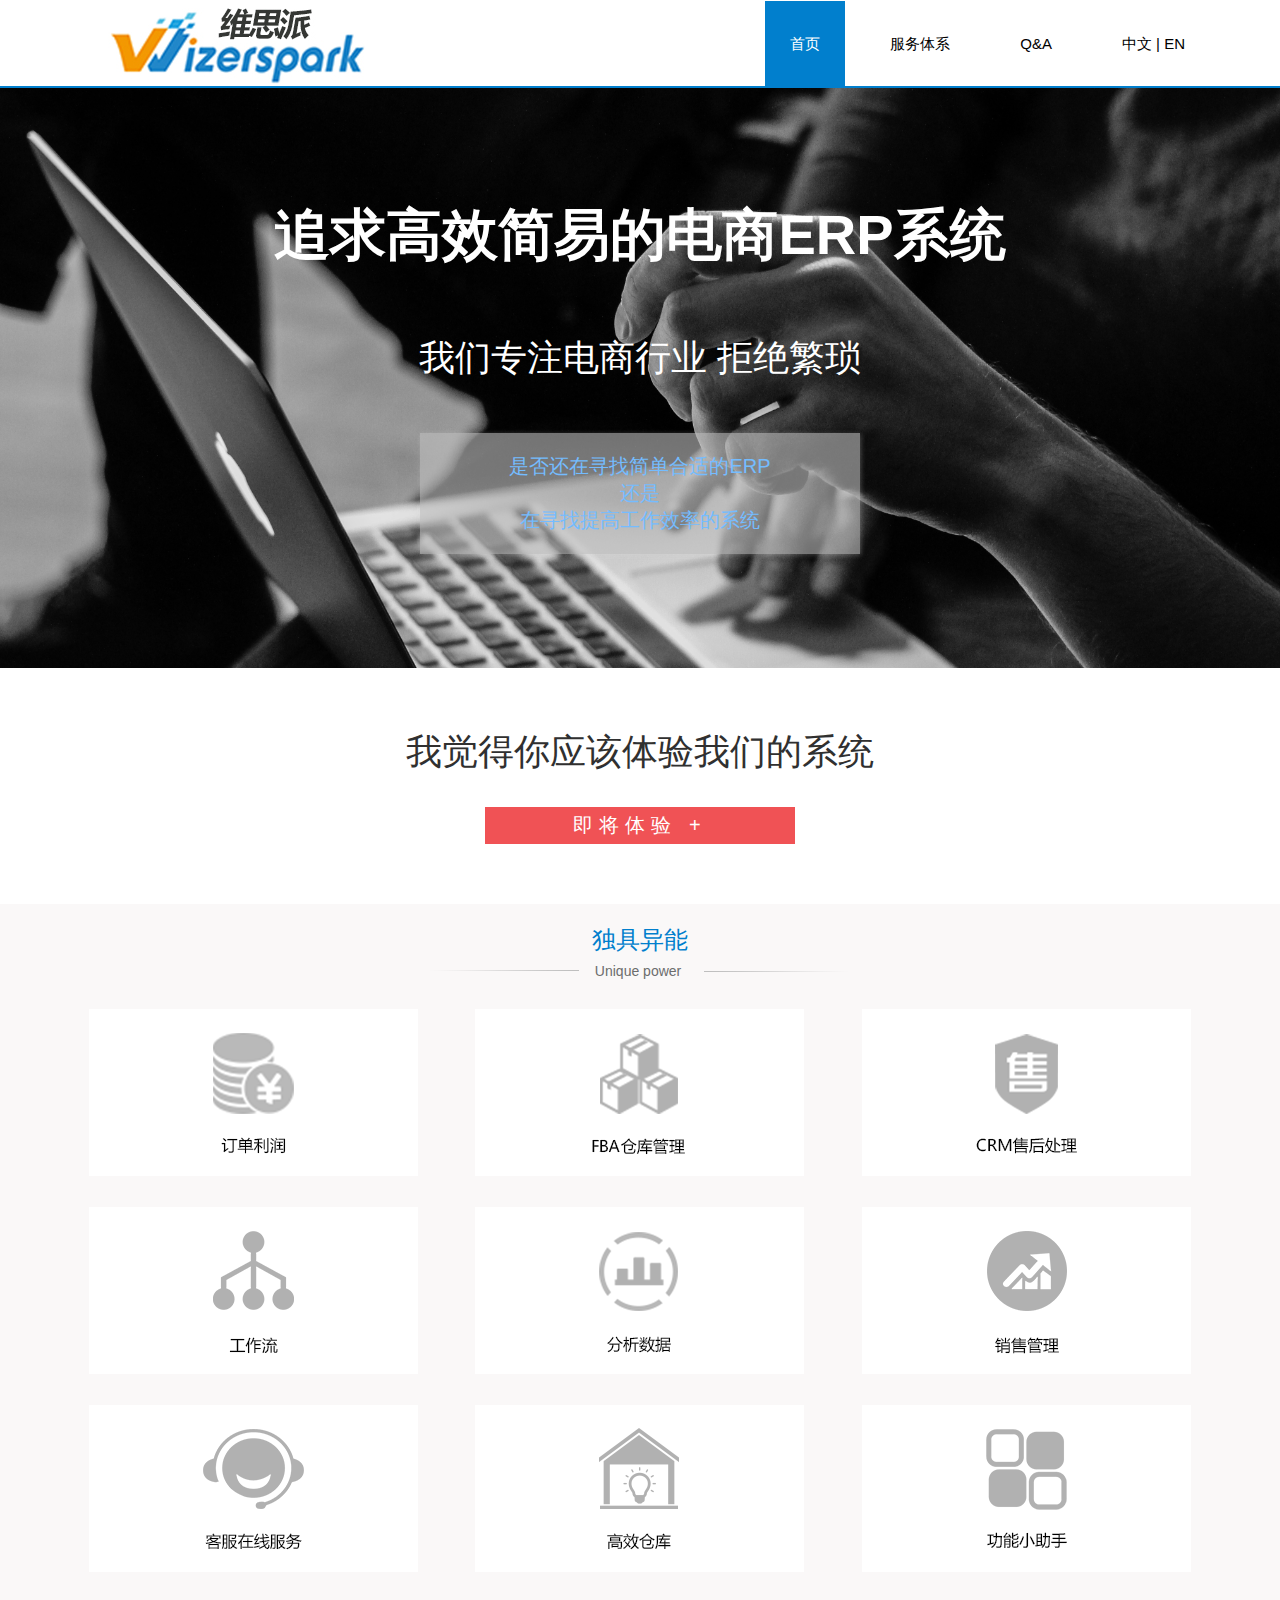
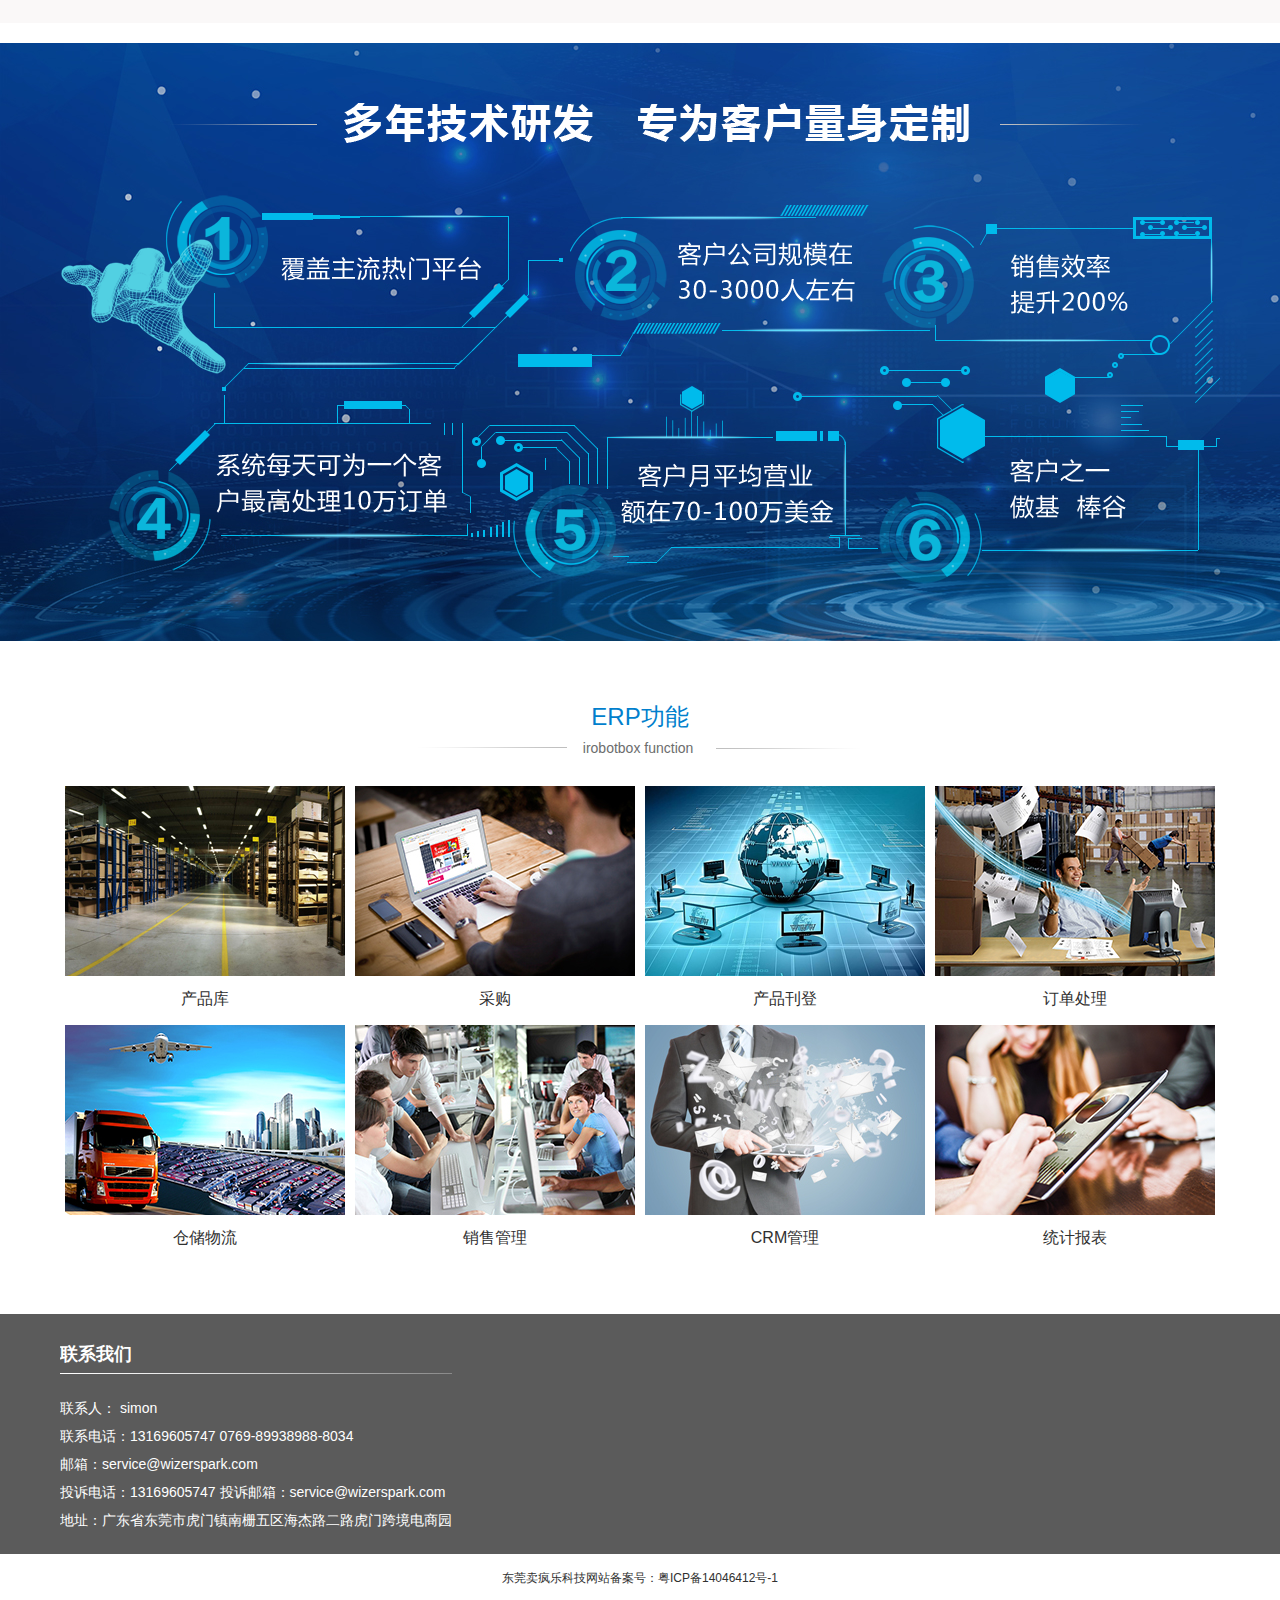
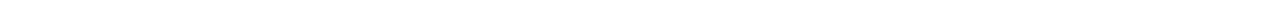
<file: erp/index.html>
<!DOCTYPE html>
<html xmlns="http://www.w3.org/1999/xhtml">
<head>
    <meta http-equiv="Content-Type" content="text/html; charset=UTF-8">
    <title>服务与支持|赛盒软件</title>
    <meta http-equiv="Pragma" content="no-cache">
    <meta http-equiv="X-UA-Compatible" content="IE=edge,chrome=1">
    <meta name="viewport" content="width=device-width, initial-scale=1, maximum-scale=1">
    <meta content="外贸ERP，跨境电商ERP，跨境电商一体化解决方案" name="keywords">
    <meta content="ERP irobotboxERP 是集成 Ebay  Amazon  AliExpress   Wish  Cdiscount  Newegg Lazada Linio  Shopee  PriceMinister  Tophatter 等各大跨境电商平台的一体化解决方案" name="description">
    <link href="css/style.css" rel="stylesheet" type="text/css">
    <link href="" rel="stylesheet" type="text/css">

</head>
<body>
<header>
    <div class="container">
        <div class="logo"><img src="image/logo.png" alt=""/></div>
        <ul class="nav ">
            <li class="rt"><a href="">中文 | EN</a></li>
            <li class="rt"><a href="discussions.html" >Q&A</a></li>
            <li class="rt"><a href="text.html" >服务体系</a></li>
            <li class="rt" ><a href=""  class=" active">首页</a></li>
        </ul>
    </div>
</header>
<!--banner-->
<div class="flexslider">
    <div class="center">
            <div class="clear30"></div>
            <div class="h2-title">
                <p class="clear30"></p><p class="clear30"></p>
                追求高效简易的电商ERP系统
                <p class="clea10"></p><p class="clear30"></p>
            </div>
            <div class="h3-title">
                我们专注电商行业  拒绝繁琐
            </div>
            <div class="flex-try h4-title">
                是否还在寻找简单合适的ERP <br/>
                还是 <br/>
                在寻找提高工作效率的系统</div>
            <!--<div class="flex-box h3-title">
                是否还在寻找简单合适的ERP
                 还是
                在寻找提高工作效率的系统
            </div>-->
        

    </div>
</div>

<div>
    <div class="box">
        <div class="h3-title" >我觉得你应该体验我们的系统</div>
        <div class="clear30"></div>
        <div class="h4-title "><a href="schedule-a-demo.html" class="box-href">即将体验 +</a></div>
    </div>
    <!-- -->
    <div class="main-bc">
        <div class="container">
            <div class="center">
                <div class="tit">
                    <span>独具异能</span>
                    <div><img src="image/zuobian%20hengxian.png" alt=""/>Unique power <img src="image/youbian%20hengxian.png" alt=""/></div>
                </div>
                <div>
                    <ul class="common-3">
                        <li class="common-list"><a href="#"><span class="bj-img db licon licon1" title="订单利润"></span></a></li>
                        <li class="common-list"><a href="#"><span class="bj-img db licon licon2" title="FBA仓库管理"></span></a></li>
                        <li class="common-list"><a href="#"><span class="bj-img db licon licon3" title="CRM售后处理"></span></a></li>
                        <li class="clear30"></li>
                        <li class="common-list"><a href="#"><span class="bj-img db licon licon4" title="工作流"></span></a></li>
                        <li class="common-list"><a href="#"><span class="bj-img db licon licon5" title="分析数据"></span></a></li>
                        <li class="common-list"><a href="#"><span class="bj-img db licon licon6" title="销售管理"></span></a></li>
                        <li class="clear30"></li>
                        <li class="common-list"><a href="#"><span class="bj-img db licon licon7" title="在线客服"></span></a></li>
                        <li class="common-list"><a href="#"><span class="bj-img db licon licon8" title="高效仓库"></span></a></li>
                        <li class="common-list"><a href="#"><span class="bj-img db licon licon9" title="功能小助手"></span></a></li>
                    </ul>
                </div>
            </div>
        </div>
    </div>
    <div class="center">
        <div class="jsyfBOX">
            <img src="image/dingzhi.png" alt=""/>
        </div>

    </div>
    <div class="container">
        <div class="center">
            <div class="tit">
                <span>ERP功能</span>
                <div><img src="image/zuobian%20hengxian.png" alt=""/>irobotbox function <img src="image/youbian%20hengxian.png" alt=""/></div>
            </div>
            <div>
                <ul class="common-4">
                    <li class="common-list">
                        <img src="image/gongneng1.jpg" alt=""/>
                        <span class="theme">产品库</span>
                    </li>
                    <li class="common-list">
                        <img src="image/gongneng2.jpg" alt=""/>
                        <span class="theme">采购</span>
                    </li>
                    <li class="common-list">
                        <img src="image/gongneng3.jpg" alt=""/>
                        <span class="theme">产品刊登</span>
                    </li>
                    <li class="common-list">
                        <img src="image/gongneng4.jpg" alt=""/>
                        <span class="theme">订单处理</span>
                    </li>
                    <li class="common-list">
                        <img src="image/gongneng5.jpg" alt=""/>
                        <span class="theme">仓储物流</span>
                    </li>
                    <li class="common-list">
                        <img src="image/gongneng6.jpg" alt=""/>
                        <span class="theme">销售管理</span>
                    </li>
                    <li class="common-list">
                        <img src="image/gongneng7.jpg" alt=""/>
                        <span class="theme">CRM管理</span>
                    </li>
                    <li class="common-list">
                        <img src="image/gongneng8.jpg" alt=""/>
                        <span class="theme">统计报表</span>
                    </li>
                </ul>
            </div>
        </div>
    </div>
</div>

<footer>
    <div class="container">
        <div class="foot_left" style="float: left;">
            <div class="foot_bt">
                联系我们
            </div>
            <div class="dizhi">

                <p>
                    联系人： simon<br>
                    联系电话：13169605747	0769-89938988-8034<br>
                    邮箱：service@wizerspark.com<br>
                    投诉电话：13169605747 投诉邮箱：service@wizerspark.com<br>
                    地址：广东省东莞市虎门镇南栅五区海杰路二路虎门跨境电商园
                </p>

            </div>
        </div>
        <!--<div class="foot_left" style="float: right;">
            <div class="foot_bt">
                官方合作伙伴
            </div>
            <div class="huoban_logo">
                <ul>
                    <li><a href="https://aws.amazon.com/cn/?nc2=h_lg" target="_blank"><img src="image/ymx_w.png"></a></li>
                    <li><a href="https://www.payoneer.com/zh/irobotbox/" target="_blank"><img src="image/payoneer.png"></a></li>
                    <li><a href="http://www.haixianhui.cc/" target="_blank"><img src="image/hxhlogo.png"></a></li>
                </ul>
            </div>
        </div>-->
    </div>
</footer>
<div style="text-align: center;padding:16px ;">东莞卖疯乐科技网站备案号：粤ICP备14046412号-1</div>
<script src="js/jquery-1.11.3.js"></script>
<script>

</script>
</body>

</html>
</file>
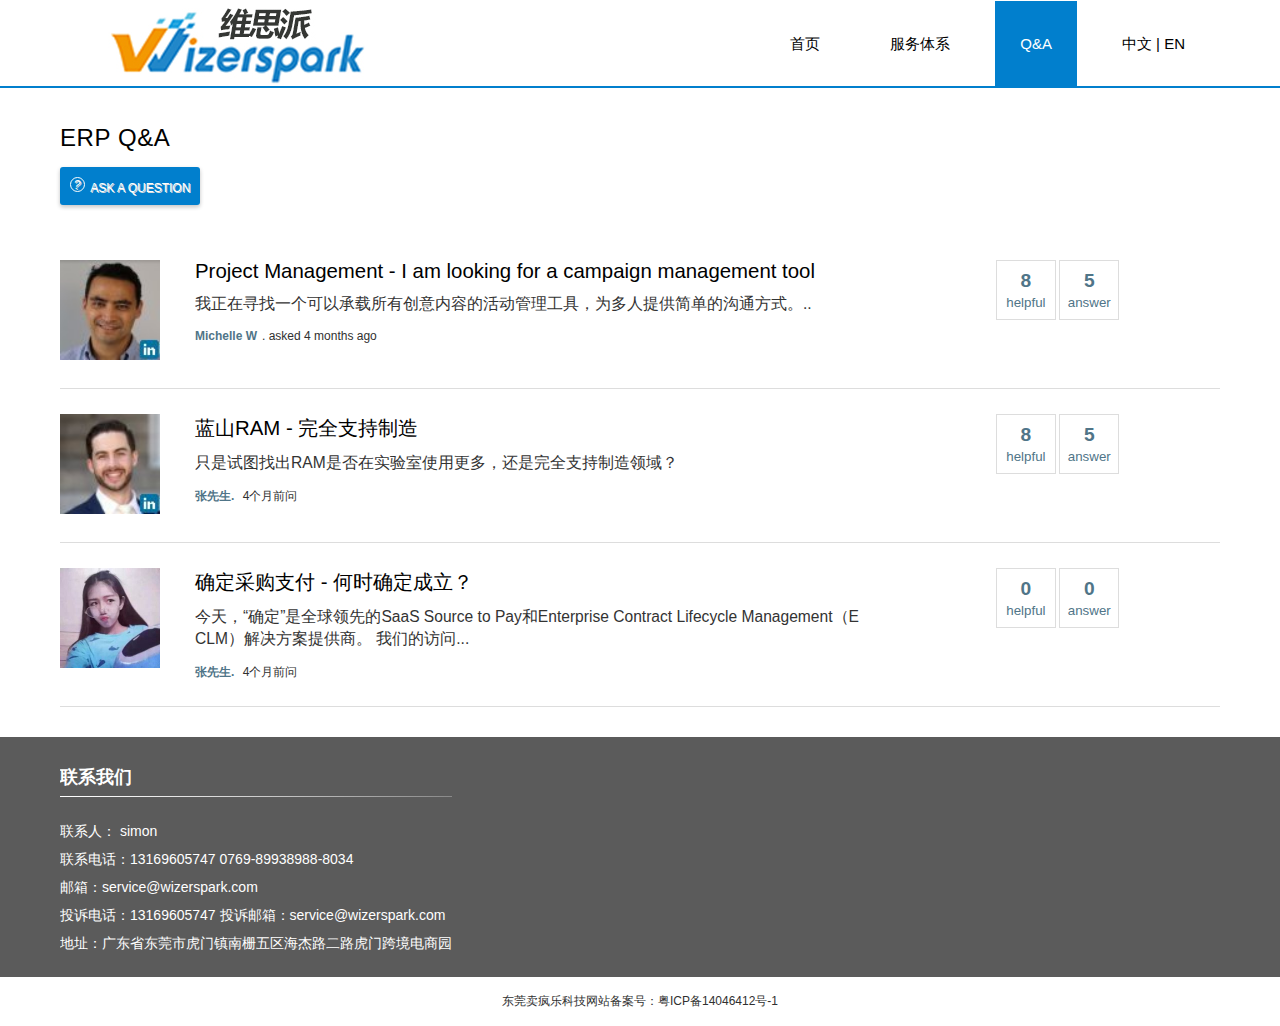
<file: erp/discussions.html>
<!DOCTYPE html>
<html xmlns="http://www.w3.org/1999/xhtml">
<head>
    <meta http-equiv="Content-Type" content="text/html; charset=UTF-8">
    <title>服务与支持|赛盒软件</title>
    <meta http-equiv="Pragma" content="no-cache">
    <meta http-equiv="X-UA-Compatible" content="IE=edge,chrome=1">
    <meta name="viewport" content="width=device-width, initial-scale=1, maximum-scale=1">
    <meta content="外贸ERP，跨境电商ERP，跨境电商一体化解决方案" name="keywords">
    <meta content="ERP irobotboxERP 是集成 Ebay  Amazon  AliExpress   Wish  Cdiscount  Newegg Lazada Linio  Shopee  PriceMinister  Tophatter 等各大跨境电商平台的一体化解决方案" name="description">
    <link href="css/style.css" rel="stylesheet" type="text/css">
    <link href="" rel="stylesheet" type="text/css">

</head>
<body>
<header>
    <div class="container">
        <div class="logo"><img src="image/logo.png" alt=""/></div>
        <ul class="nav ">
            <li class="rt"><a href="">中文 | EN</a></li>
            <li class="rt"><a  class=" active">Q&A</a></li>
            <li class="rt"><a href="text.html" >服务体系</a></li>
            <li class="rt" ><a href="index.html" >首页</a></li>
        </ul>
    </div>
</header>
<!--banner-->
<div class="qa-box">
    <div class="container">
        <div class="qa-top">
            <div class="tit"><span>ERP Q&A</span></div>
            <div class="pop-up"><span><i class="circle">?</i> Ask a Question</span></div>
        </div>
        <div class="qa-body">
            <div class="media">
                <div class="media-img">
                    <img src="image/a2.jpg" alt=""/>
                </div>
                <div class="media-des">
                    <h3 class="des-tit">Project Management - I am looking for a campaign management tool</h3>
                    <div class="des-ct">我正在寻找一个可以承载所有创意内容的活动管理工具，为多人提供简单的沟通方式。..</div>
                    <p><span class="cl">Michelle W</span>. asked 4 months ago</p>
                </div>
                <div class="media-other">
                    <button class="btn">
                        <span class="btn-f btn-num">8</span><span class="btn-f">helpful</span>
                    </button>
                    <button class="btn">
                        <span class="btn-f  btn-num">5</span><span class="btn-f">answer</span>
                    </button>
                </div>
            </div>
            <div class="media">
                <div class="media-img">
                    <img src="image/a4.jpg" alt=""/>
                </div>
                <div class="media-des">
                    <h3 class="des-tit">蓝山RAM - 完全支持制造</h3>
                    <div class="des-ct">只是试图找出RAM是否在实验室使用更多，还是完全支持制造领域？ </div>
                    <p><span  class="cl">张先生.</span> 4个月前问</p>
                </div>
                <div class="media-other">
                    <button class="btn">
                        <span class="btn-f btn-num">8</span><span class="btn-f">helpful</span>
                    </button>
                    <button class="btn">
                        <span class="btn-f  btn-num">5</span><span class="btn-f">answer</span>
                    </button>
                </div>
            </div>
            <div class="media">
                <div class="media-img">
                    <img src="image/0.jpg" alt=""/>
                </div>
                <div class="media-des">
                    <h3 class="des-tit">确定采购支付 - 何时确定成立？</h3>
                    <div class="des-ct"> 今天，“确定”是全球领先的SaaS Source to Pay和Enterprise Contract Lifecycle Management（ECLM）解决方案提供商。 我们的访问...</div>
                    <p><span  class="cl">张先生.</span> 4个月前问</p>
                </div>
                <div class="media-other">
                    <button class="btn">
                        <span class="btn-f btn-num">0</span><span class="btn-f">helpful</span>
                    </button>
                    <button class="btn">
                        <span class="btn-f  btn-num">0</span><span class="btn-f">answer</span>
                    </button>
                </div>
            </div>
        </div>

    </div>
</div>

<footer>
    <div class="container">
        <div class="foot_left" style="float: left;">
            <div class="foot_bt">
                联系我们
            </div>
            <div class="dizhi">

                <p>
                    联系人： simon<br>
                    联系电话：13169605747	0769-89938988-8034<br>
                    邮箱：service@wizerspark.com<br>
                    投诉电话：13169605747 投诉邮箱：service@wizerspark.com<br>
                    地址：广东省东莞市虎门镇南栅五区海杰路二路虎门跨境电商园
                </p>

            </div>
        </div>
        <!--<div class="foot_left" style="float: right;">
            <div class="foot_bt">
                官方合作伙伴
            </div>
            <div class="huoban_logo">
                <ul>
                    <li><a href="https://aws.amazon.com/cn/?nc2=h_lg" target="_blank"><img src="image/ymx_w.png"></a></li>
                    <li><a href="https://www.payoneer.com/zh/irobotbox/" target="_blank"><img src="image/payoneer.png"></a></li>
                    <li><a href="http://www.haixianhui.cc/" target="_blank"><img src="image/hxhlogo.png"></a></li>
                </ul>
            </div>
        </div>-->
    </div>
</footer>
<div style="text-align: center;padding:16px ;">东莞卖疯乐科技网站备案号：粤ICP备14046412号-1</div>

</body>
</html>
</file>
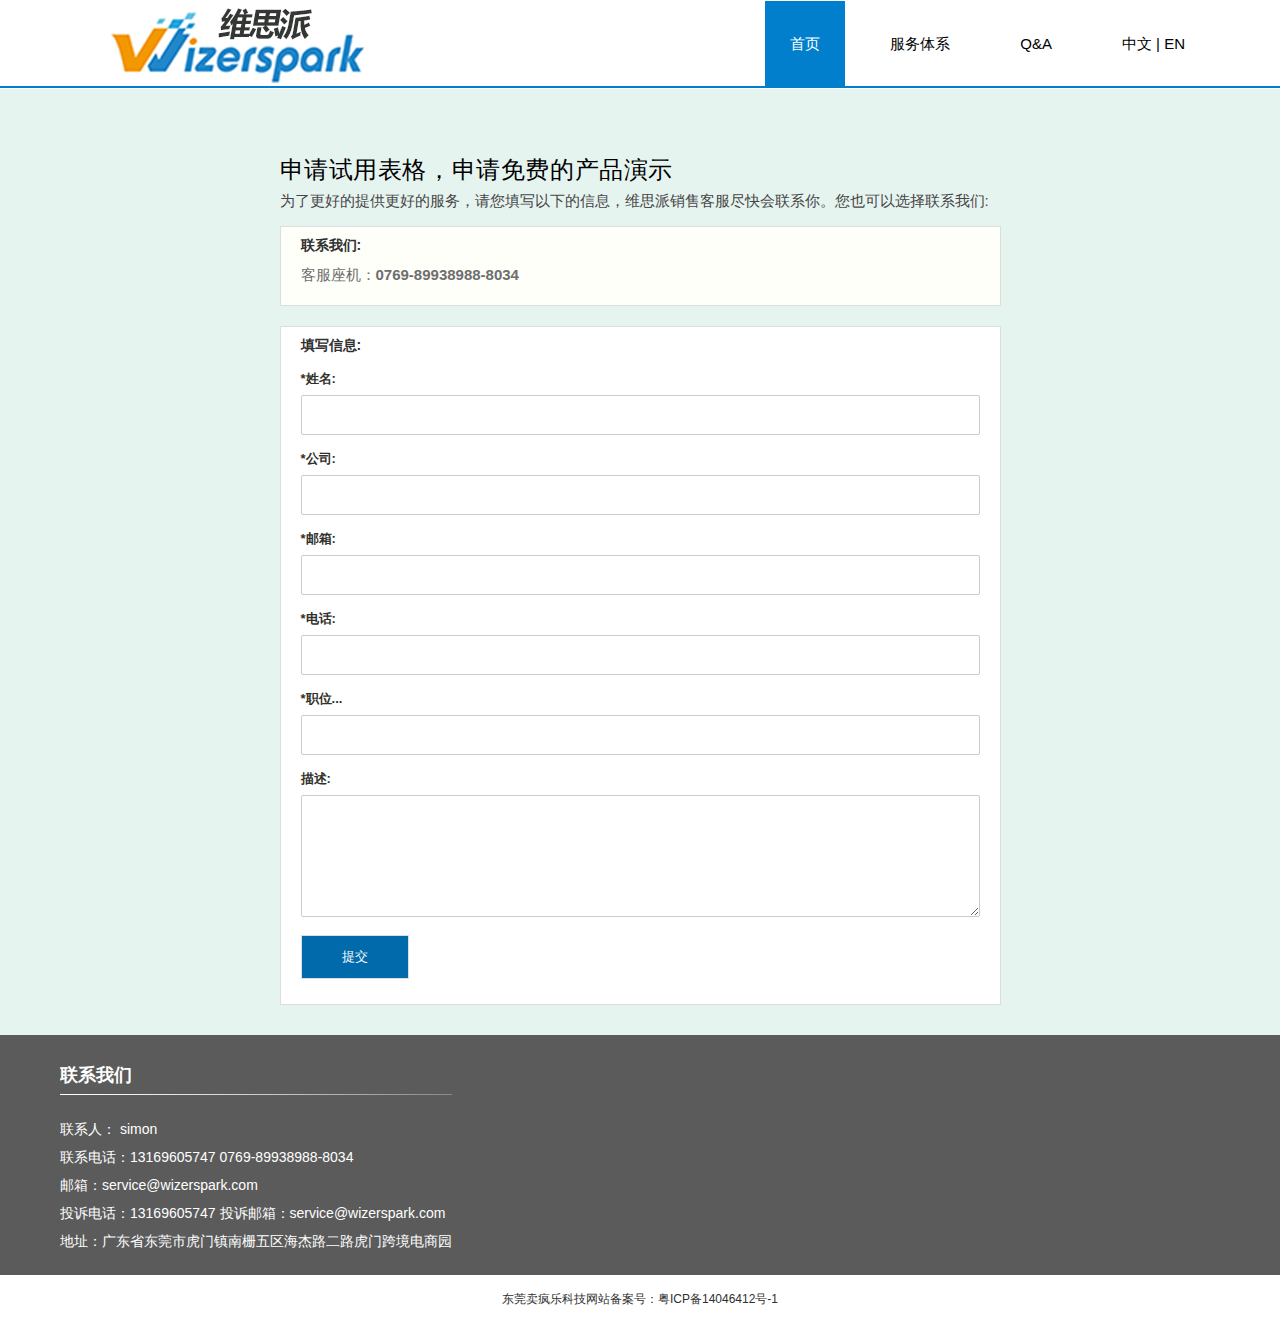
<file: erp/schedule-a-demo.html>
<!DOCTYPE html>
<html xmlns="http://www.w3.org/1999/xhtml">
<head>
    <meta http-equiv="Content-Type" content="text/html; charset=UTF-8">
    <title>服务与支持|赛盒软件</title>
    <meta http-equiv="Pragma" content="no-cache">
    <meta http-equiv="X-UA-Compatible" content="IE=edge,chrome=1">
    <meta name="viewport" content="width=device-width, initial-scale=1, maximum-scale=1">
    <meta content="外贸ERP，跨境电商ERP，跨境电商一体化解决方案" name="keywords">
    <meta content="ERP irobotboxERP 是集成 Ebay  Amazon  AliExpress   Wish  Cdiscount  Newegg Lazada Linio  Shopee  PriceMinister  Tophatter 等各大跨境电商平台的一体化解决方案" name="description">
    <link href="css/style.css" rel="stylesheet" type="text/css">
    <link href="" rel="stylesheet" type="text/css">

</head>
<body>
<header>
    <div class="container">
        <div class="logo"><img src="image/logo.png" alt=""/></div>
        <ul class="nav ">
            <li class="rt"><a href="">中文 | EN</a></li>
            <li class="rt"><a>Q&A</a></li>
            <li class="rt"><a href="text.html" >服务体系</a></li>
            <li class="rt" ><a href="index.html" class=" active">首页</a></li>
        </ul>
    </div>
</header>

<div class="qa-box main-bc2 ">
    <div class="clear10"></div>
    <div class="main ">
        <div class="qa-top">
            <div class="tit">
                <span>申请试用表格，申请免费的产品演示</span>
                <p>为了更好的提供更好的服务，请您填写以下的信息，维思派销售客服尽快会联系你。您也可以选择联系我们:</p>
            </div>

            <div class="field-item">
                <h3>联系我们:</h3>

                <p> 客服座机：<strong>0769-89938988-8034</strong></p>

            </div>
        </div>

        <form action="" class="qa-form">
            <h3>填写信息:</h3>
            <div>
                <label for="">*姓名:</label>
                <input type="text"/>
            </div>
            <div>
                <label for="">*公司:</label>
                <input type="text"/>
            </div>
            <div>
                <label for="">*邮箱:</label>
                <input type="email"/>
            </div>
            <div>
                <label for=""> *电话:</label>
                <input type="text"/>
            </div>
            <div>
                <label for="">*职位...</label>

                <input type="text"/>
            </div>
            <div>
                <label for="">描述:</label>
                <textarea name="" id=""  rows="5"></textarea>
            </div>
            <div>
                <button class="btn ">提交</button>
            </div>
        </form>
    </div>
    <div class="clear10"></div>
</div>

<footer>
    <div class="container">
        <div class="foot_left" style="float: left;">
            <div class="foot_bt">
                联系我们
            </div>
            <div class="dizhi">

                <p>
                    联系人： simon<br>
                    联系电话：13169605747	0769-89938988-8034<br>
                    邮箱：service@wizerspark.com<br>
                    投诉电话：13169605747 投诉邮箱：service@wizerspark.com<br>
                    地址：广东省东莞市虎门镇南栅五区海杰路二路虎门跨境电商园
                </p>

            </div>
        </div>
        <!--<div class="foot_left" style="float: right;">
            <div class="foot_bt">
                官方合作伙伴
            </div>
            <div class="huoban_logo">
                <ul>
                    <li><a href="https://aws.amazon.com/cn/?nc2=h_lg" target="_blank"><img src="image/ymx_w.png"></a></li>
                    <li><a href="https://www.payoneer.com/zh/irobotbox/" target="_blank"><img src="image/payoneer.png"></a></li>
                    <li><a href="http://www.haixianhui.cc/" target="_blank"><img src="image/hxhlogo.png"></a></li>
                </ul>
            </div>
        </div>-->
    </div>
</footer>
<div style="text-align: center;padding:16px ;">东莞卖疯乐科技网站备案号：粤ICP备14046412号-1</div>
</body>
</html>
</file>
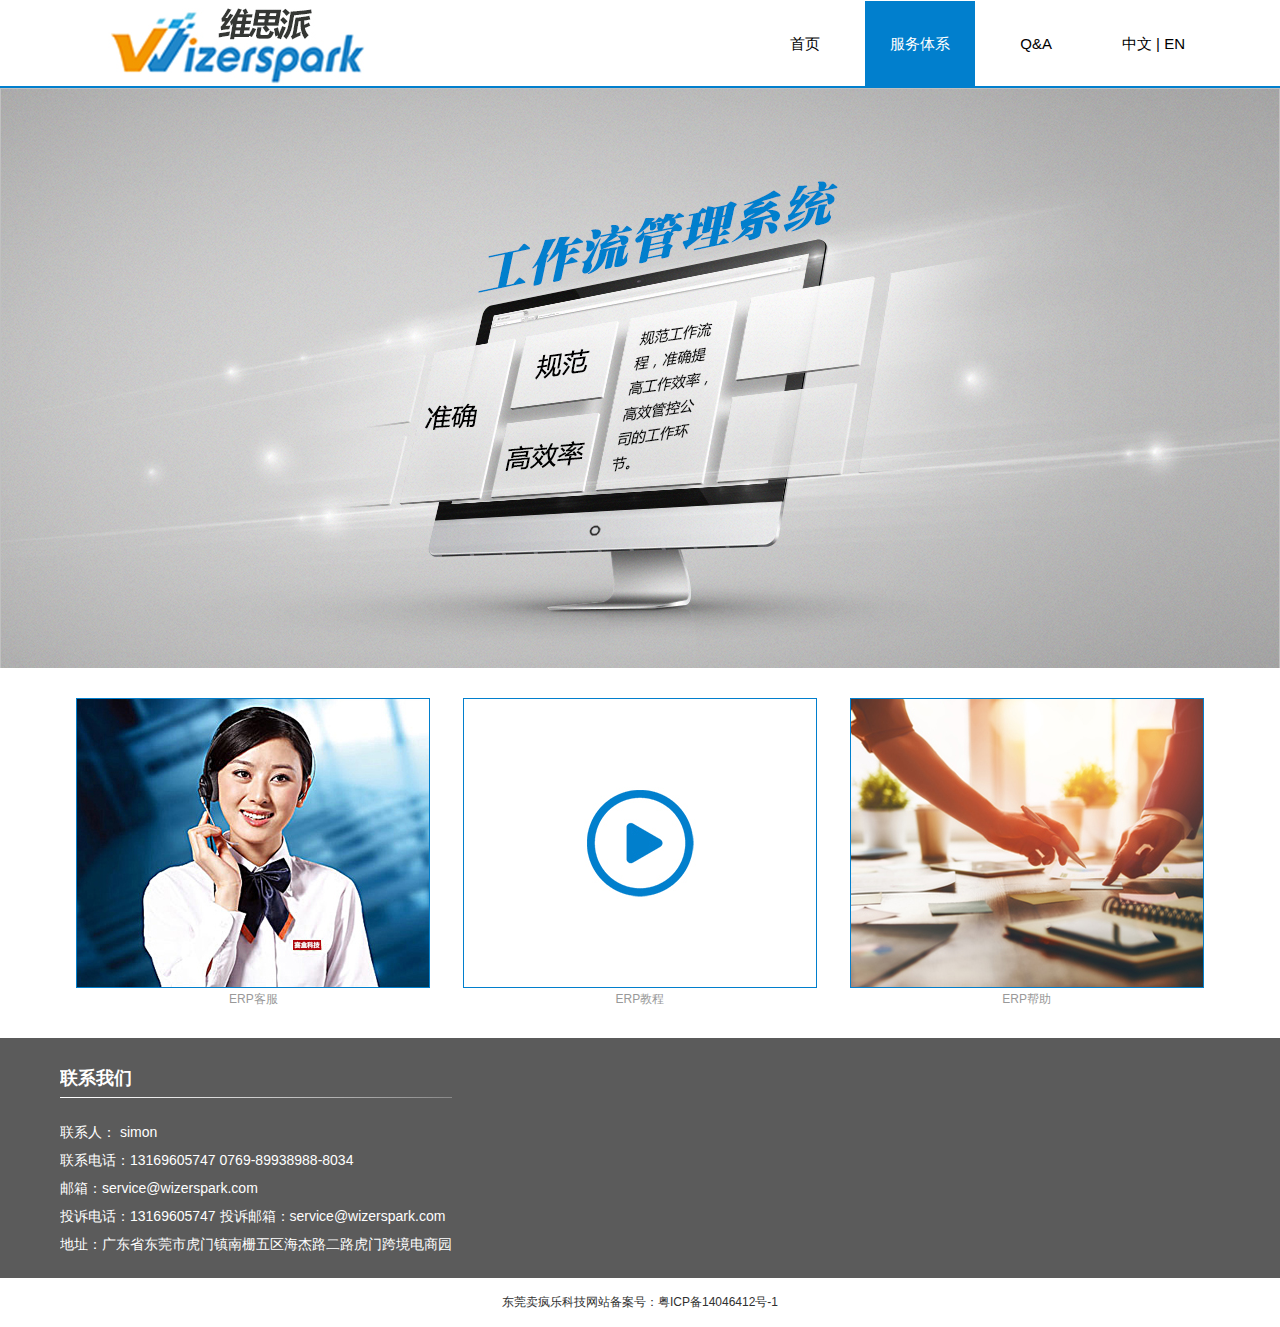
<file: erp/text.html>
<!DOCTYPE html>
<html xmlns="http://www.w3.org/1999/xhtml">
<head>
    <meta http-equiv="Content-Type" content="text/html; charset=UTF-8">
    <title>服务与支持|赛盒软件</title>
    <meta http-equiv="Pragma" content="no-cache">
    <meta http-equiv="X-UA-Compatible" content="IE=edge,chrome=1">
    <meta name="viewport" content="width=device-width, initial-scale=1, maximum-scale=1">
    <meta content="外贸ERP，跨境电商ERP，跨境电商一体化解决方案" name="keywords">
    <meta content="ERP irobotboxERP 是集成 Ebay  Amazon  AliExpress   Wish  Cdiscount  Newegg Lazada Linio  Shopee  PriceMinister  Tophatter 等各大跨境电商平台的一体化解决方案" name="description">
    <link href="css/style.css" rel="stylesheet" type="text/css">
    <link href="" rel="stylesheet" type="text/css">

</head>
<body>
<header>
    <div class="container">
        <div class="logo"><img src="image/logo.png" alt=""/></div>
        <ul class="nav ">
            <li class="rt"><a href="">中文 | EN</a></li>
            <li class="rt"><a href="discussions.html">Q&A</a></li>
            <li class="rt"><a class=" active">服务体系</a></li>
            <li class="rt" ><a href="index.html"  >首页</a></li>
        </ul>
    </div>                          
</header>
<!--banner-->
<div class="flexslider">
    <ul class="slides">
        <li>
            <a title="" target="_blank" href="#">
                <img width="100%" height="600" alt="" style="background: url(image/banner6.jpg) no-repeat center;">
            </a>
        </li>
    </ul>
</div>
<div class="container">
   <ul class="common-3">
       <li class="common-list">
           <a href="">
               <img src="image/erp_fuwu.jpg" alt=""/>
               <p>ERP客服</p>
           </a>
       </li>
       <li class="common-list">
           <a href="">
               <img src="image/erp_shipin.jpg" alt=""/>
               <p>ERP教程</p>
           </a>

       </li>
       <li class="common-list">
           <a href="">
               <img src="image/erp_bangzhu.jpg" alt=""/>
               <p>ERP帮助</p>
           </a>

       </li>
   </ul>
</div>
<footer>
    <div class="container">
    <div class="foot_left" style="float: left;">
        <div class="foot_bt">
            联系我们
        </div>
        <div class="dizhi">

            <p>
                联系人： simon<br>
                联系电话：13169605747	0769-89938988-8034<br>
                邮箱：service@wizerspark.com<br>
                投诉电话：13169605747 投诉邮箱：service@wizerspark.com<br>
                地址：广东省东莞市虎门镇南栅五区海杰路二路虎门跨境电商园
            </p>

        </div>
    </div>
    <!--<div class="foot_left" style="float: right;">
        <div class="foot_bt">
            官方合作伙伴
        </div>
        <div class="huoban_logo">
            <ul>
                <li><a href="https://aws.amazon.com/cn/?nc2=h_lg" target="_blank"><img src="image/ymx_w.png"></a></li>
                <li><a href="https://www.payoneer.com/zh/irobotbox/" target="_blank"><img src="image/payoneer.png"></a></li>
                <li><a href="http://www.haixianhui.cc/" target="_blank"><img src="image/hxhlogo.png"></a></li>
            </ul>
        </div>
    </div>-->
</div>
</footer>
<div style="text-align: center;padding:16px ;">东莞卖疯乐科技网站备案号：粤ICP备14046412号-1</div>

<!--<nav>
    <img src="image/consult_icon.gif"  border="0"  alt="" usemap="#planetmap" />
    <map name="planetmap" id="planetmap">
        <area onfocus="blur(this);"  shape="rect" coords="0,0,82,76" href ="http://wpa.qq.com/msgrd?v=3&uin=3004861728&site=qq&menu=yes" alt="Venus" />
        <area onfocus="blur(this);" shape="rect" coords="0,76,82,152" href ="" alt="Mercury" />
        <area onfocus="blur(this);" shape="rect" coords="0,152,82,230" href ="" alt="Sun" />
    </map>
    <a href="javascript:void(0)" class="btn_top" style="display: block;"></a>
</nav>-->

</body>
</html>
</file>
<file: erp/css/style.css>
*{margin:0;padding:0}
html,body{ font-family:Arial, Helvetica, sans-serif; font-size:12px; width:100%; color:#303030;}
html{overflow-y:scroll;}
td{font-size:12px;}
input{font-size:14px; outline:none;}
select{font-size:12px;}
textarea{ overflow:auto; font-size:12px;}
img{ border:0px;}
ul,li{list-style-type:none;}
ul,li,p,div,input,ol{padding:0px; margin:0px;}
a{text-decoration:none; color:#999999; outline-style:none;}
a:hover{ color:#ed3445;}
h1{ font-size:24px;}
h2{ font-size:18px;}
h3{ font-size:14px;}
h4{ font-size:12px;}
/* ��ʽ��0���� */
/* ȫ����ʽ���� ��ʼ */
.clearboth{ clear:both; width:100%; font-size:0; height:0; overflow:hidden; margin:0; padding:0; line-height:0;}
.clear,.clear0,.clear1,.clear2,.clear3,.clear4,.clear5,.clear6,.clear7,.clear8,.clear9,.clear10,.clear30 {
    width:100%; height:15px; overflow:hidden; clear:both; padding:0; margin:0;
}
.clear0{ height:0;  line-height:0;}
.clear1{ height:1px; line-height:1px;}
.clear2{ height:2px; line-height:2px;}
.clear3{ height:3px; line-height:3px;}
.clear4{ height:4px; line-height:4px;}
.clear5{ height:5px; line-height:5px;}
.clear6{ height:6px; line-height:6px;}
.clear7{ height:7px; line-height:7px;}
.clear8{ height:8px; line-height:8px;}
.clear9{ height:9px; line-height:9px;}
.clear10{ height:10px; line-height:10px;}
.clear30{ height:30px; line-height:30px;}
.lf{ float:left;}
.rt{ float:right;}
i{ display:inline-block; overflow:hidden;}
div span span i{background-image:none;}
.wapper{ width:1100px; margin:0 auto;}
.dropdown{ position:absolute;z-index:999999; background:#fff; border:1px solid #c1c1c1; box-shadow:0 0 4px 0 rgba(0,0,0,0.15); display:none;}
.arr{ position:absolute; left:35px;  top:-10px; margin:0 auto;background-position:-62px -48px; width:18px; height:10px;}
.red{color: #da001e;}
.orange{color: #FF5400;}
.blue{color:#0066FF;}
.container{width: 1160px;margin:0 auto;}
/*ȫ�ֹ�����ʽ*/
header{
    top:0;
    z-index: 99;
    position: fixed;
    background-color: #fff;
    width: 100%;
    border-bottom: 2px solid #017fcd;
}
.logo ,.nav{
    display: table-cell;
   vertical-align: middle;
}
.logo img{
    display: block;
}
.nav{  width:100%;  }
.nav li a{
    font-size: 15px;
    color:#000;
    display: block;
    padding:0 25px;
   line-height: 85px;
    margin:0 10px;
}
.nav li a.active{
    background-color: #017fcd;
    color: #fff;
}
.nav li.active a{

}
footer{
    width: 100%;
    background: #5b5b5b;
    height: 220px;
    overflow: hidden;
    padding-top: 20px;
}
footer .container{overflow: hidden}
.foot_bt {
    background: url(../image/foot_xian.png) no-repeat left bottom;
    height: 40px;
    line-height: 40px;
    font-size: 18px;
    color: #fff;
    font-weight: 600;
}
.dizhi, .huoban_logo {
     margin-top: 20px;
 }
.dizhi p {
    line-height: 28px;
    font-size: 14px;
    color: #fff;
}
.huoban_logo ul {
    overflow: hidden;
}
.huoban_logo ul li {
    float: left;
    margin: 10px 20px;
}
/*nav{
    position: fixed;
    right:0;
    bottom:5%;
    box-shadow: #DDD 0 1px 5px;
}
.btn_top {
    background-image: url(../image/float_top.gif);
    background-repeat: no-repeat;
    background-position: center top;
    height: 39px;
    width: 82px;
}*/
/**/
.flexslider {
    margin: 88px auto 0;
    position: relative;
    width: 100%;
    color:#fff;
    height:580px;
    overflow: hidden;
    background: url(../image/main-visual-bg.jpg) no-repeat fixed ;
    background-size: cover;
}
.flexslider .h2-title{
    font-size: 56px;
    font-weight: bold;
}
/*.flexslider .flex-box{
     position: absolute;
     bottom:0;
     letter-spacing: 0.18rem;
     padding:84px 0;
     width: 100%;
     background-color: rgba(96, 91, 80, 0.34);
 }*/
.flexslider .flex-try{
    width: 400px;
    color: #74bcff;
    padding: 20px ;
    background-color: rgba(192, 192, 192, 0.6);
    box-shadow:1px 1px 5px rgba(223, 223, 223, 0.3);
    margin:50px auto 0;
}
.h3-title{
    font-size: 36px;
}
.h4-title{
     font-size: 20px;
 }
.flexslider .h3-title{
    margin-top: 30px;
}
.common-3,.common-4 {
    overflow: hidden;
    margin:30px 0;
}
.common-3 .common-list{
    float: left;
    width: 33.33%;
    text-align: center;
}
.common-4 .common-list{
    float: left;
    width:25%;
    text-align: center;
}
.common-3 .common-list a img{
    border:1px solid #017fcd;
}
.center{
    text-align: center;
    padding:20px 0;
}
.box{
    text-align: center;
    padding:60px 0;
}
.box  .box-href{
    width: 300px;
    padding:5px;
    margin:0 auto;
    display: block;
    letter-spacing: 0.5rem;
    background-color: #f05255;
    color: #fff;
}
.main-bc{
    background: url(../image/o_bg6.jpg) fixed bottom;
    background-color: #faf8f8;
}
.tit span {
    display: block;
    text-align: center;
    font-size: 24px;
    color: #017fcd;
    margin: 0 auto;
}
.tit div{
    color: #6c6d6d;
    font-size: 14px;
    margin: 0 auto;
}

span.db {
    display: block;
    width: 329px;
    height: 168px;
    margin:0 auto;
}

.common-list .licon1 {  background-position: -1149px -16px;  }
.common-list .licon2 {  background-position: -1539px -16px;  }
.common-list .licon3 {  background-position: -1926px -16px; }
.common-list .licon4 {  background-position: -1149px -216px }
.common-list .licon5 { background-position: -1539px -216px; }
.common-list .licon6 { background-position: -1926px -216px; }
.common-list .licon7 { background-position: -1149px -418px; }
.common-list .licon8 { background-position: -1539px -418px; }
.common-list .licon9 { background-position: -1926px -418px; }

.common-list .licon1:hover {  background-position: -33px -16px;  }
.common-list .licon2:hover {  background-position: -421px -16px;  }
.common-list .licon3:hover {  background-position: -809px -16px; }
.common-list .licon4:hover {  background-position: -33px -216px; }
.common-list .licon5:hover { background-position: -421px -216px; }
.common-list .licon6:hover { background-position: -809px -216px; }
.common-list .licon7:hover { background-position: -33px -416px; }
.common-list .licon8:hover { background-position: -421px -416px; }
.common-list .licon9:hover { background-position: -809px -416px; }
.bj-img {
    background: url(../image/liangdian.png) no-repeat;
}
.jsyfBOX {
    width: 100%;
    height: 598px;
    background: url(../image/dingzhi_beijing.jpg);
    margin-bottom: 20px;
}
.theme{
    font-size: 16px;
    display: block;
    padding:10px 0 15px 0;
}

/*******Q&A*********/
.qa-box{  margin: 89px auto 0;  }
.qa-box .tit{  padding:35px 0 15px;  }
.qa-box .tit span{  text-align: left;  color:#000; letter-spacing: 0.05rem }
.qa-box .tit p{ color: #464646;font-size: 15px;margin-top:6px; }

.qa-box .pop-up{
    width: 140px;
    background-color:#017fcd;
    padding:10px 0;
    border-radius: 3px;
    text-align: center;
    box-shadow: 0 2px 4px rgba(10,10,10,0.24);
}
.qa-box .pop-up span{
    color:#fff;
    text-shadow: 1px 1px #ddd;
    text-transform: uppercase;
}
.qa-box .pop-up i.circle{
    display: inline-block;
    border:1px solid #fff;
    border-radius: 50%;
    width: 13px;height: 13px;
    margin-right: 3px;
}

.qa-box  .field-item{
    border:1px solid #ddd;
    background-color: #fdfff8;
    padding:10px 20px;
}
.qa-box .qa-form{
    border:1px solid #ddd;
    background-color: #fff;
    margin-top:20px;
    padding:10px 20px;
}
.qa-body{
    padding:30px 0;
}
.qa-body .media{
    border-bottom:1px solid #ddd;
    padding:25px 0;
}
.qa-body .media-img{
    width: 100px;
    display: table-cell;
}
.qa-body .media-img img{
    width: 100px;
}
.qa-body .media-des,.media-other{
    display: table-cell;
    vertical-align: top;
    padding:0 35px;
}
.qa-body .media-des{
    width: 736px;
}
.qa-body .media-other {
    width:28%;
}
.qa-body .media-des .des-tit{
    font-size: 1.7rem;
    font-weight: normal;
    color: #000;
    margin-bottom: 10px;
}
.qa-body .media-des .des-ct{
    font-size: 1.3rem;
    line-height:1.4;
    color: #333;
    font-family: "Century Gothic", AppleGothic, sans-serif;
    padding-bottom: 14px;
    max-height: 56px;
    overflow: hidden;
    word-break: break-all;
    text-overflow: ellipsis;
    display: -webkit-box; /** ������Ϊ��������ģ����ʾ **/
    -webkit-box-orient: vertical; /** ���û���������ж������Ԫ�ص����з�ʽ **/
    -webkit-line-clamp: 2; /** ��ʾ������ **/
}
.qa-body .media-des .cl{
    color: #507588;
    font-weight: 600;
    padding-right: 5px;
}
.qa-body .media-other{
    text-align: center;
}
.btn{
    display: inline-block;
    background-color: #fff;
    border:1px solid #ddd;
}
.qa-body .media-other .btn{
    width: 60px;
    height: 60px;
    color: #507588;
}
.qa-body .media-other .btn .btn-f{
   display: block;
}
.qa-body .media-other .btn .btn-num{
   font-size: 1.6rem;
    font-weight: 600;
    margin-bottom: 3px;
}


/*schedule-a-demo.html*/
.main{
    width: 721px;
    margin:0 auto;
    padding:20px 40px;
    overflow: hidden;
}
.field-item p{
    font: 15px/28px 'GraphikRegular',sans-serif;
    color: #6e6e70;
    padding: 6px 0;
}
.main form>div{
    margin:15px 0;
}
.main form label{
    display: block;
    font-size: 13px ;
    color: #31302b ;
    font-weight: 600;
    letter-spacing: 0 ;
    width: auto ;
    padding-bottom: 7px;
}
.main form input,.main form select,.main form textarea{
    width: 100%;
    box-sizing: border-box ;
    height: 40px;
    border: 1px solid #ccc ;
    padding: 10px ;
    font: 14px/20px 'OpenSansRegular',Arial,sans-serif ;
    color: #31302b ;
    border-radius: 2px;
}
.main form textarea{
    height: auto;
}
.main form  .btn{
    padding:12px 40px;
    background-color: #016aab;
    color:#fff;
}
.main-bc2{
    background-color:#e6f4f0;
}
</file>
